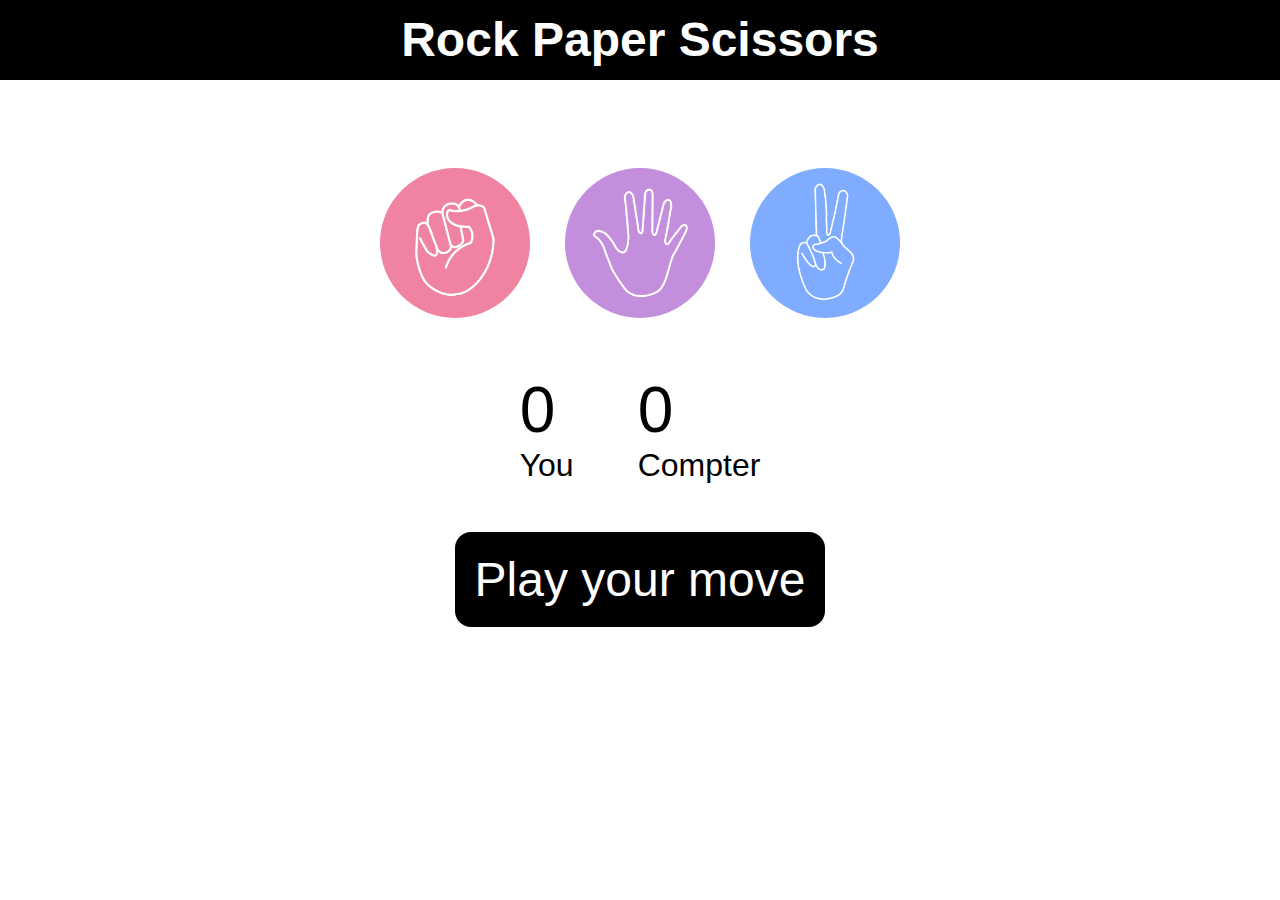
<file: Stone Paper Scissor/index.html>
<!DOCTYPE html>
<html lang="en">
<head>
    <meta charset="UTF-8">
    <meta name="viewport" content="width=device-width, initial-scale=1.0">
    <link rel="stylesheet" href="style.css">
    <title>Stone Paper Scissor</title>
</head>
<body>
   <h1>Rock Paper Scissors</h1>

                        <div class="choices">
                            <div class="choice" id="rock"><img src="images/rock.png"></div>
                            <div class="choice" id="paper"><img src="images/paper.png"></div>
                            <div class="choice" id="scissor"><img src="images/scissors.png"></div>
                        </div>
                        <div class="scoreboard">
                            <div class="score">
                                <p id="userscore">0</p>
                                <p>You</p>
                            </div>
                            <div class="score">
                                <p id="computerscore">0</p>
                                <p>Compter</p>
                            </div>
                        </div>
                        <div class="msgcontainer">
                            <p id="msg">Play your move</p>
                        </div>
    
</body>
<script src="script.js"></script>
</html>
</file>
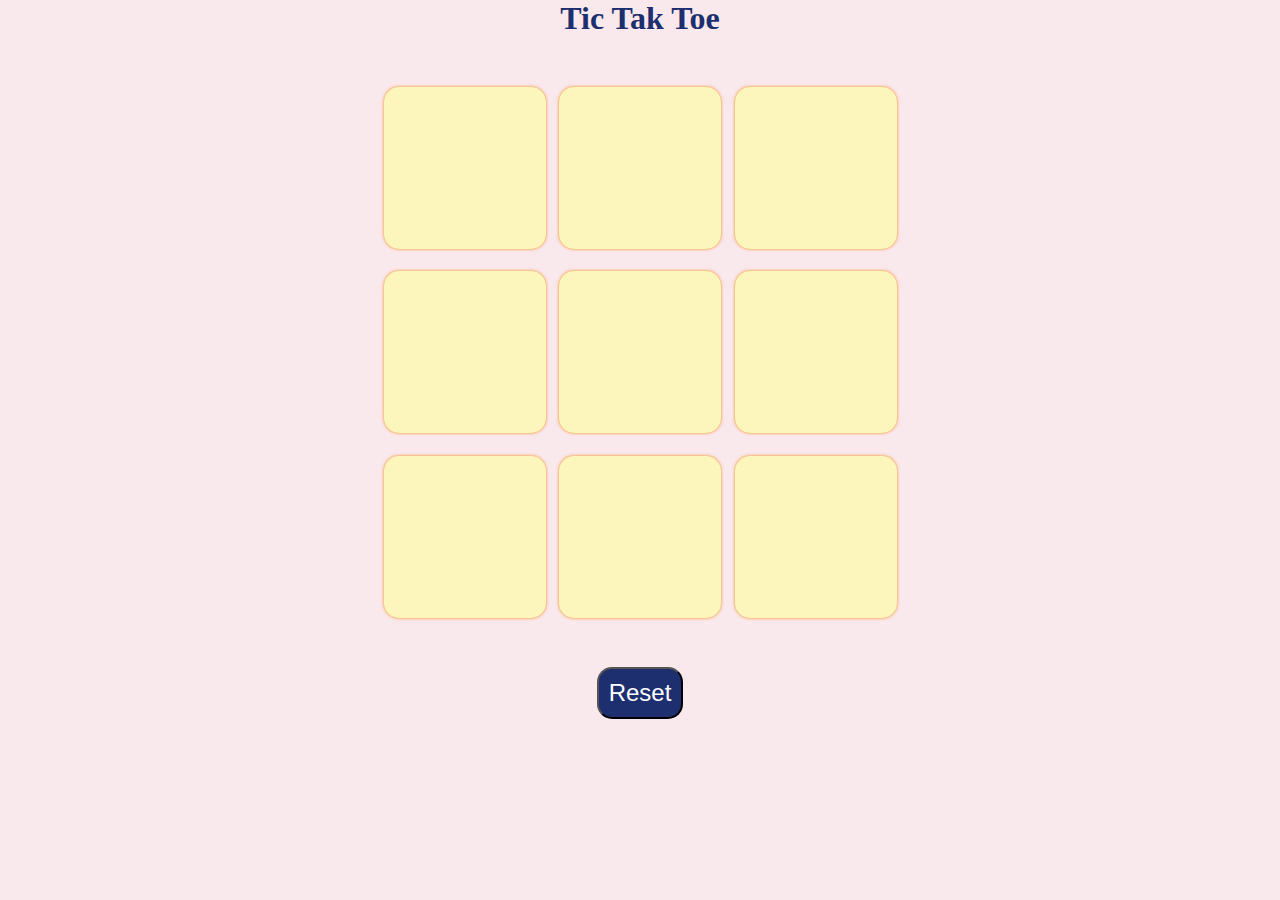
<file: Tic Tac Toe/index.html>
<!DOCTYPE html>
<html lang="en">
<head>
    <meta charset="UTF-8">
    <meta name="viewport" content="width=device-width, initial-scale=1.0">
    <link rel="stylesheet" href="style.css">
    <title>Tic Tak Toe</title>
</head>
<body>
    <div class="msgcontainer hide">
            <div class="msg">ali</div>
            <button class="newgame">New-Game</button>
    </div>
    <main> 
            <h1>Tic Tak Toe</h1>
            <div class="container">
                    <div class="game">
                        <button class="box"></button>
                        <button class="box"></button>
                        <button class="box"></button>
                        <button class="box"></button>
                        <button class="box"></button>
                        <button class="box"></button>
                        <button class="box"></button>
                        <button class="box"></button>
                        <button class="box"></button>
                    </div>
            </div>
            <button class="reset">Reset</button>
    </main>
</body>
<script src="script.js"></script>
</html>
</file>
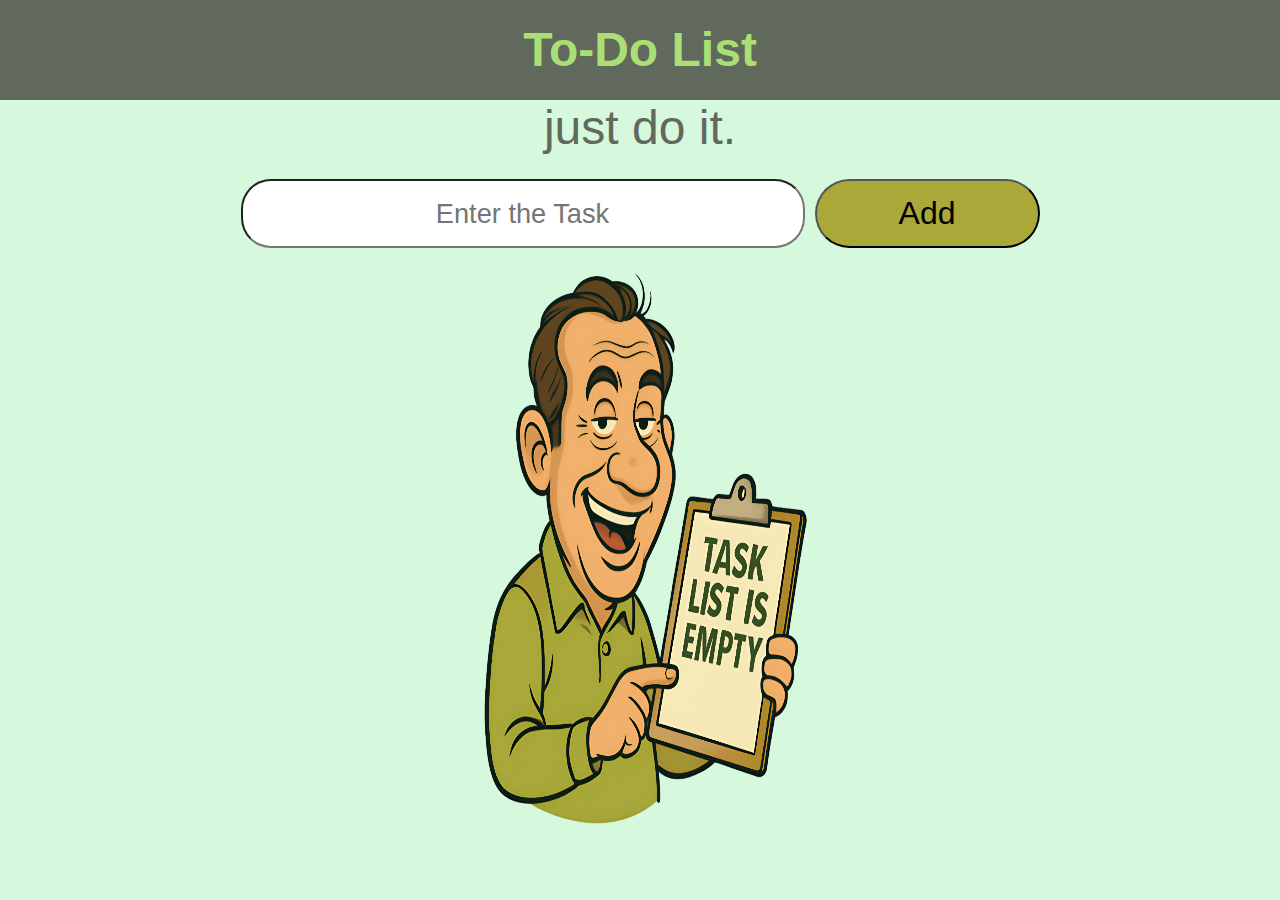
<file: To- Do List/index.html>
<!DOCTYPE html>
<html lang="en">
<head>
    <meta charset="UTF-8">
    <meta name="viewport" content="width=device-width, initial-scale=1.0">
    <title>To-Do List</title>
    <link rel="stylesheet" href="https://cdnjs.cloudflare.com/ajax/libs/font-awesome/6.7.2/css/all.min.css" integrity="sha512-Evv84Mr4kqVGRNSgIGL/F/aIDqQb7xQ2vcrdIwxfjThSH8CSR7PBEakCr51Ck+w+/U6swU2Im1vVX0SVk9ABhg==" crossorigin="anonymous" referrerpolicy="no-referrer" />
    <link rel="stylesheet" href="style.css">
</head>
<body>
    <h1>To-Do List</h1>
    <div class="container">
        <h2>just do it.</h2>
        <div class="main">
            <input  id="details" type="text" placeholder="Enter the Task">
            <button onclick="submit()" id="btnsubmit">Add</button>
        </div>
        <img src="image/image (1).png" alt="To-Do List Image" class="image">
        <ul class="list">
        </ul>
    </div>
</body>
<script src="script.js"></script>
</html>
</file>
<file: Stone Paper Scissor/style.css>
*{
    padding: 0;
    margin: 0;
}
body{
    font-family: 'Gill Sans', 'Gill Sans MT', Calibri, 'Trebuchet MS', sans-serif;
}
h1{
    background-color: black;
    font-size: 3rem;
    color: white;
    text-align: center;
    height: 5rem;
    line-height: 5rem;
}
.choices{
    display: flex;
    justify-content: center;
    align-items: center;
    gap: 20px;
    margin-top: 5rem;
}
.choice{
    height: 165px;
    width: 165px;
    border-radius: 50%;
    display: flex;
    justify-content: center;
    align-items: center;
}
.choice:hover{
    background-color: black;
    cursor: pointer;
}
img{
    height: 150px;
    width: 150px;
    object-fit: cover;
    border-radius: 50%;
}
.scoreboard{
    margin-top: 3rem;
    display: flex;
    justify-content: center;
    align-items: center;
    gap: 4rem;
    font-size: 2rem;
}
#userscore,#computerscore{
    font-size: 4rem;
}
.msgcontainer{
    display: flex;
    justify-content: center;
    align-items: center;
}

#msg{
  
    margin-top: 3rem;
    font-size: 3rem;
    background-color: black;
    color: white;
    display: inline;
    padding: 20px;
    border-radius: 1rem;
}
</file>
<file: Tic Tac Toe/style.css>
*{
    margin: 0;
    padding: 0;
}
body{
    background-color: #F9E9EC;
    color: #1D2F6F;
    text-align: center;
}
.container{
    height: 70vh;
    display: flex;
    justify-content: center;
    align-items: center;  
}
.game{
    height: 60vmin;
    width: 60vmin;
    display: flex;
    flex-wrap: wrap;
    align-items: center;
    justify-content: center;
    gap: 1.5vmin;
}
.box{
    height: 18vmin;
    width: 18vmin;
    border-radius: 15px;
    border: none;
    box-shadow: 0 0 0.2rem;
    font-size: 3rem;
    background-color: #FCF6BD;
    color: #f77f00;
}
.ali{
    color: red;
}
.reset{
    padding: 10px;
    color:#fff;
    background-color:#1D2F6F;
    font-size: 1.5rem;
    border-radius: 15px;
}
.newgame{
    padding: 10px;
    color:#fff;
    background-color:#1D2F6F;
    font-size: 1.5rem;
    border-radius: 15px;
}
.msgcontainer{
    height: 100vmin;
    font-size: 4rem; 
    display: flex;
    flex-direction: column;
    justify-content: center;
    align-items: center;
    gap: 2rem;
    
}
.hide{
    display: none; 
}
</file>
<file: To- Do List/style.css>
* {
  padding: 0;
  margin: 0;
}
body {
  font-family: "Gill Sans", "Gill Sans MT", Calibri, "Trebuchet MS", sans-serif;
  background-color: #d6f9dd;
}
h1 {
  font-size: 3rem;
  text-align: center;
  height: 100px;
  line-height: 100px;
  background-color: #60695c;
  color: #abdf75;
}

.container {
  height: calc(100vh - 100px);
  display: flex;
  flex-direction: column;
  justify-content: start;
  align-items: center;
  gap: 1.5rem;
}

h2 {
  font-size: 3rem;
  font-weight: 400;
  font-family: "Segoe UI", Tahoma, Geneva, Verdana, sans-serif;
  color: #60695c;
}
.main{
    display: flex;
    gap: 10px;
}
#details {
  width: 60vh;
  height: 5vh;
  padding: 10px;
  text-align: center;
  border-radius: 30px;
  font-size: 1.7rem;
}

#btnsubmit {
  padding: 10px;
  width: 25vh;
  height: auto;
  text-align: center;
  font-size: 2rem;
  background-color: #a9a839;
  border-radius: 50px;
}
.list {
  display: flex;
  flex-direction: column;
  gap: 20px;
}
li {
  width: 70vw;
  height: auto;
  padding: 0 20px;
  border: 2px solid #60695c;
  line-height: 8vh;
  list-style-type: none;
  font-size: 2rem;
  background-color: #abdf75;
  border-radius: 10px;
  display: flex;
  align-items: center;
  justify-content: space-between;
  letter-spacing: 0px;
  line-height: 60px;
}
.icon {
  display: flex;
  gap: 30px;
  align-items: center;
}
img{
    display: block;
    width: 30%;
    height: 70%;
}
</file>
